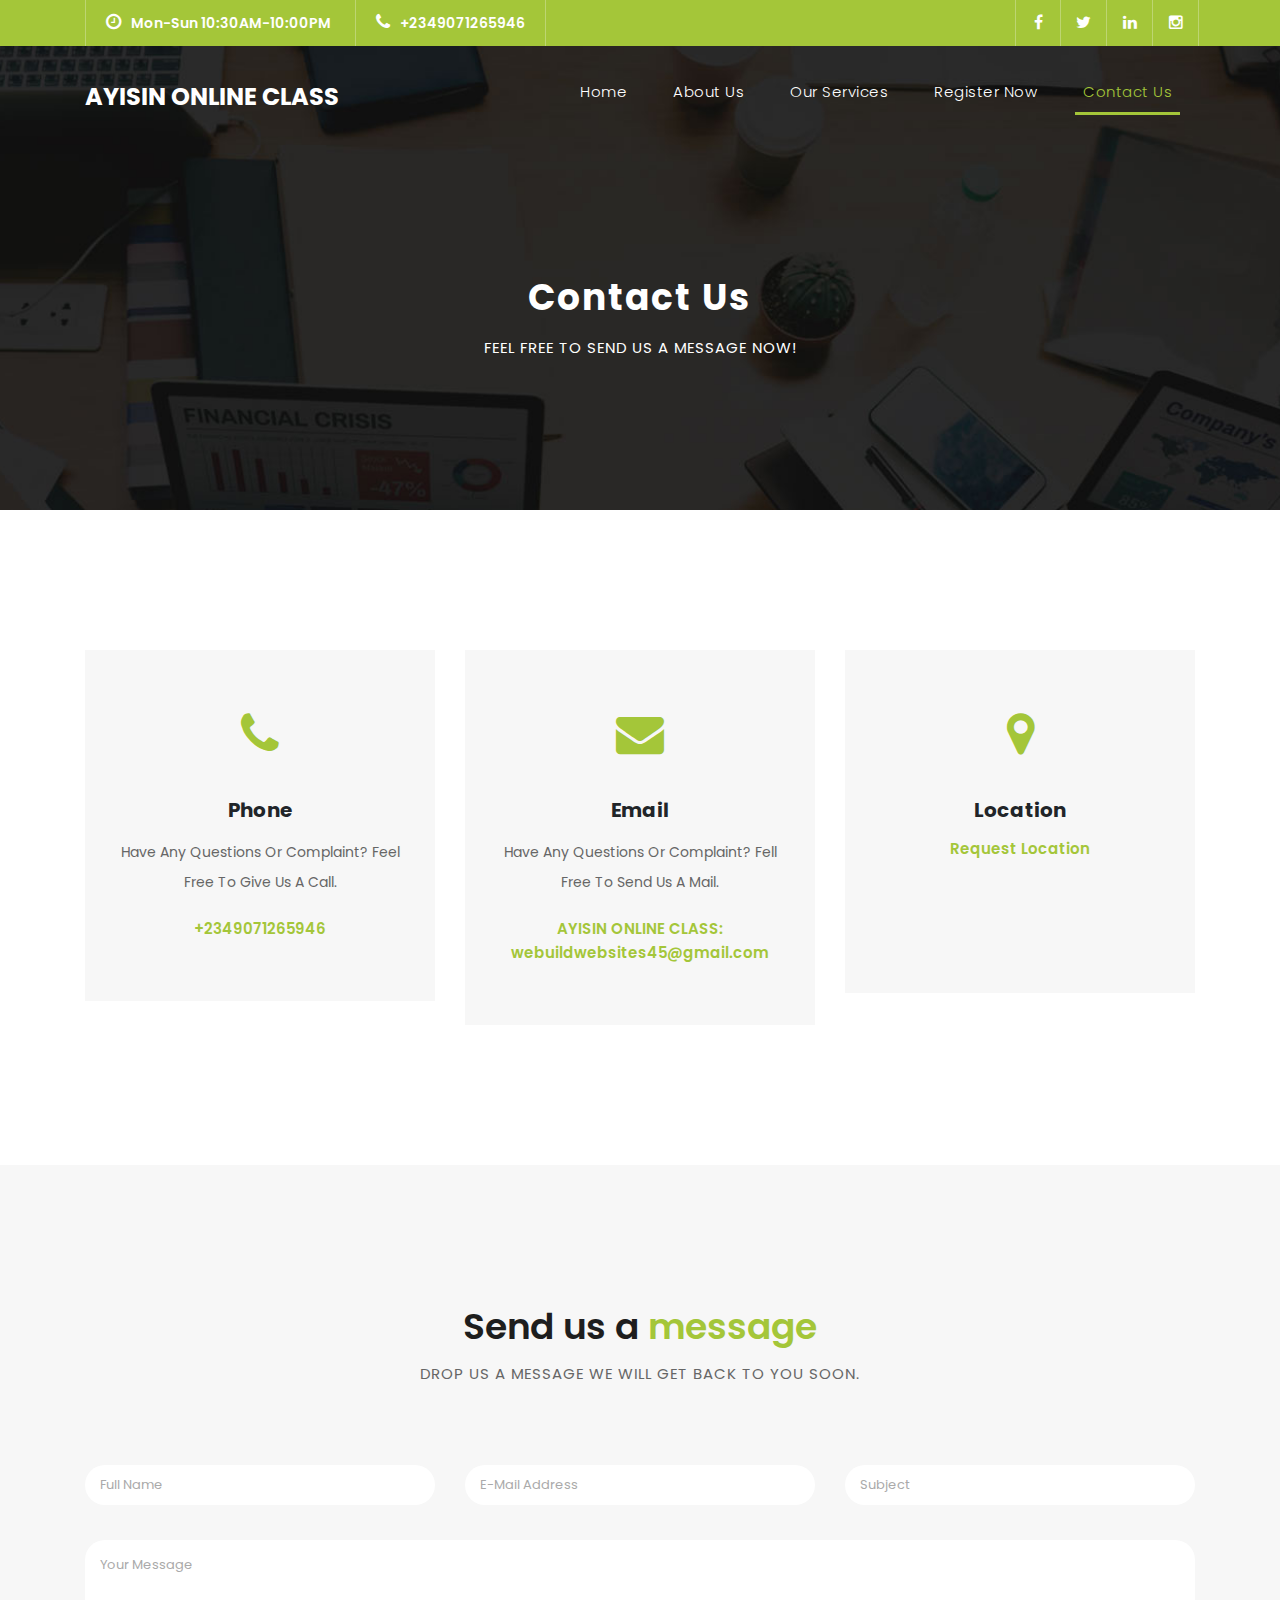
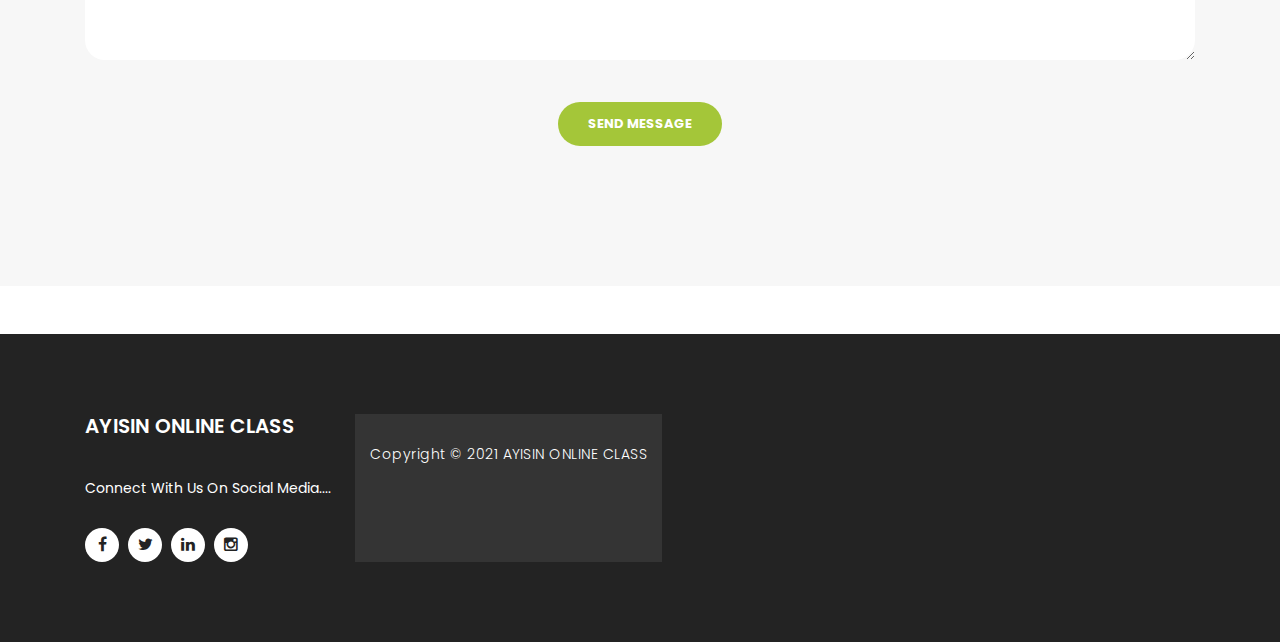
<file: contact.html>
<!DOCTYPE html>
<html lang="en">

  <head>

    <meta charset="utf-8">
    <meta name="viewport" content="width=device-width, initial-scale=1, shrink-to-fit=no">
    <meta name="description" content="">
    <meta name="author" content="TemplateMo">
    <link href="https://fonts.googleapis.com/css?family=Poppins:100,200,300,400,500,600,700,800,900&display=swap" rel="stylesheet">

    <title>AYISIN ONLINE CLASS- Contact Page</title>

    <!-- Bootstrap core CSS -->
    <link href="vendor/bootstrap/css/bootstrap.min.css" rel="stylesheet">

    <!-- Additional CSS Files -->
    <link rel="stylesheet" href="assets/css/fontawesome.css">
    <link rel="stylesheet" href="assets/css/style.css">
    <link rel="stylesheet" href="assets/css/owl.css">

  </head>

  <body>

    <!-- ***** Preloader Start ***** -->
    <div id="preloader">
        <div class="jumper">
            <div></div>
            <div></div>
            <div></div>
        </div>
    </div>  
    <!-- ***** Preloader End ***** -->

    <!-- Header -->
    <div class="sub-header">
      <div class="container">
        <div class="row">
          <div class="col-md-8 col-xs-12">
            <ul class="left-info">
              <li><a href="#"><i class="fa fa-clock-o"></i>Mon-Sun 10:30AM-10:00PM</a></li>
              <li><a href="#"><i class="fa fa-phone"></i>+2349071265946</a></li>
            </ul>
          </div>
          <div class="col-md-4">
            <ul class="right-icons">
              <li><a href="#"><i class="fa fa-facebook"></i></a></li>
              <li><a href="#"><i class="fa fa-twitter"></i></a></li>
              <li><a href="#"><i class="fa fa-linkedin"></i></a></li>
              <li><a href="https://www.instagram.com/webuild__designs/"><i class="fa fab fa-instagram"></i></a></li>
            </ul>
          </div>
        </div>
      </div>
    </div>
    
    <header class="">
      <nav class="navbar navbar-expand-lg">
        <div class="container">
          <a class="navbar-brand" href="index.html"><h2>AYISIN ONLINE CLASS</h2></a>
          <button class="navbar-toggler" type="button" data-toggle="collapse" data-target="#navbarResponsive" aria-controls="navbarResponsive" aria-expanded="false" aria-label="Toggle navigation">
            <span class="navbar-toggler-icon"></span>
          </button>
          <div class="collapse navbar-collapse" id="navbarResponsive">
            <ul class="navbar-nav ml-auto">
              <li class="nav-item">
                <a class="nav-link" href="index.html">Home
                  <span class="sr-only">(current)</span>
                </a>
              </li>
              <li class="nav-item">
                <a class="nav-link" href="about.html">About Us</a>
              </li>
              <li class="nav-item">
                <a class="nav-link" href="services.html">Our Services</a>
              </li>
              <li class="nav-item">
                <a class="nav-link" href="register.html">Register Now</a>
              </li>
              <li class="nav-item active">
                <a class="nav-link" href="contact.html">Contact Us</a>
              </li>
            </ul>
          </div>
        </div>
      </nav>
    </header>

    <!-- Page Content -->
    <div class="page-heading header-text">
      <div class="container">
        <div class="row">
          <div class="col-md-12">
            <h1>Contact Us</h1>
            <span>feel free to send us a message now!</span>
          </div>
        </div>
      </div>
    </div>

    <div class="contact-information">
      <div class="container">
        <div class="row">
          <div class="col-md-4">
            <div class="contact-item">
              <i class="fa fa-phone"></i>
              <h4>Phone</h4>
              <p> Have Any Questions Or Complaint? Feel Free To Give Us A Call.</p>
              <a href="#">+2349071265946</a>
            </div>
          </div>
          <div class="col-md-4">
            <div class="contact-item">
              <i class="fa fa-envelope"></i>
              <h4>Email</h4>
              <p>Have Any Questions Or Complaint? Fell Free To Send Us A Mail.</p>
              <a href="#">AYISIN ONLINE CLASS:</a> <br>
              <a href="#"> webuildwebsites45@gmail.com</a>
            </div>
          </div>
          <div class="col-md-4">
            <div class="contact-item">
              <i class="fa fa-map-marker"></i>
              <h4>Location</h4>
              <a href="#">Request Location</a><br> <br> <br> <br>
              
            </div>
          </div>
        </div>
      </div>
    </div>

    <div class="callback-form contact-us">
      <div class="container">
        <div class="row">
          <div class="col-md-12">
            <div class="section-heading">
              <h2>Send us a <em>message</em></h2>
              <span>Drop Us A Message We Will Get Back To You Soon.</span>
            </div>
          </div>
          <div class="col-md-12">
            <div class="contact-form">
              <form id="contact" method="POST" netlify-honeypot="bot-field" data-netlify="true">
                <div class="row">
                  <div class="col-lg-4 col-md-12 col-sm-12">
                    <fieldset>
                      <input name="name" type="text" class="form-control" id="name" placeholder="Full Name" required="">
                    </fieldset>
                  </div>
                  <div class="col-lg-4 col-md-12 col-sm-12">
                    <fieldset>
                      <input name="email" type="text" class="form-control" id="email" pattern="[^ @]*@[^ @]*" placeholder="E-Mail Address" required="">
                    </fieldset>
                  </div>
                  <div class="col-lg-4 col-md-12 col-sm-12">
                    <fieldset>
                      <input name="subject" type="text" class="form-control" id="subject" placeholder="Subject" required="">
                    </fieldset>
                  </div>
                  <div class="col-lg-12">
                    <fieldset>
                      <textarea name="message" rows="6" class="form-control" id="message" placeholder="Your Message" required=""></textarea>
                    </fieldset>
                  </div>
                  <div class="col-lg-12">
                    <fieldset>
                      <button type="submit" id="form-submit" class="filled-button">Send Message</button>
                    </fieldset>
                  </div>
                </div>
              </form>
            </div>
          </div>
        </div>
      </div>
    </div>
  </body>
    <br>
    <br>
 <!-- Footer Starts Here -->
 <footer>
 <div class="container">
    <div class="row">
      <div class="col-md-3 footer-item">
        <h4>AYISIN ONLINE CLASS</h4>
        <p>Connect With Us On Social Media....</p>
        <ul class="social-icons">
          <li><a rel="#" href="" target="_blank"><i class="fa fa-facebook"></i></a></li>
          <li><a href="#"><i class="fa fa-twitter"></i></a></li>
          <li><a href="#"><i class="fa fa-linkedin"></i></a></li>
          <li><a href="https://www.instagram.com/webuild__designs/"><i class="fa fab fa-instagram"></i></a></li>
        </ul>
      </div>
      <!--
      <div class="col-md-3 footer-item">
       <h4>Useful Links</h4>
        <ul class="menu-list">
          <li><a href="#">Vivamus ut tellus mi</a></li>
          <li><a href="#">Nulla nec cursus elit</a></li>
          <li><a href="#">Vulputate sed nec</a></li>
          <li><a href="#">Cursus augue hasellus</a></li>
          <li><a href="#">Lacinia ac sapien</a></li>
        </ul>
      </div>
    -->
     <!-- <div class="col-md-3 footer-item">
        <h4>Additional Pages</h4>
        <ul class="menu-list">
          <li><a href="about.html">About Us</a></li>
          <li><a href="services.html">Our Services</a></li>
          <li><a href="#">Quick Support</a></li>
          <li><a href="contact.html">Contact Us</a></li>
        </ul>
      </div>
      <div class="col-md-3 footer-item last-item">
        <h4>Contact Us</h4>
        <div class="contact-form">
          <form id="contact footer-contact" action="" method="post">
            <div class="row">
              <div class="col-lg-12 col-md-12 col-sm-12">
                <fieldset>
                  <input name="name" type="text" class="form-control" id="name" placeholder="Full Name" required="">
                </fieldset>
              </div>
              <div class="col-lg-12 col-md-12 col-sm-12">
                <fieldset>
                  <input name="email" type="text" class="form-control" id="email" pattern="[^ @]*@[^ @]*" placeholder="E-Mail Address" required="">
                </fieldset>
              </div>
              <div class="col-lg-12">
                <fieldset>
                  <textarea name="message" rows="6" class="form-control" id="message" placeholder="Your Message" required=""></textarea>
                </fieldset>
              </div>
              <div class="col-lg-12">
                <fieldset>
                  <button type="submit" id="form-submit" class="filled-button">Send Message</button>
                </fieldset>
              </div>
            </div>
          </form>
        </div>
      </div>
    </div>
  </div>
</footer>
-->

<div class="sub-footer">
  <div class="container">
    <div class="row">
      <div class="col-md-12">
        <p>Copyright &copy; 2021 AYISIN ONLINE CLASS</p>
      </div>
    </div>
  </div>
</div>
</div>
</div>
<!-- Bootstrap core JavaScript -->
<script src="vendor/jquery/jquery.min.js"></script>
<script src="vendor/bootstrap/js/bootstrap.bundle.min.js"></script>

<!-- Additional Scripts -->
<script src="assets/js/custom.js"></script>
<script src="assets/js/owl.js"></script>
<script src="assets/js/slick.js"></script>
<script src="assets/js/accordions.js"></script>

<script language = "text/Javascript"> 
  cleared[0] = cleared[1] = cleared[2] = 0; //set a cleared flag for each field
  function clearField(t){                   //declaring the array outside of the
  if(! cleared[t.id]){                      // function makes it static and global
      cleared[t.id] = 1;  // you could use true and false, but that's more typing
      t.value='';         // with more chance of typos
      t.style.color='#fff';
      }
  }
</script>

</body>
</html>
</file>
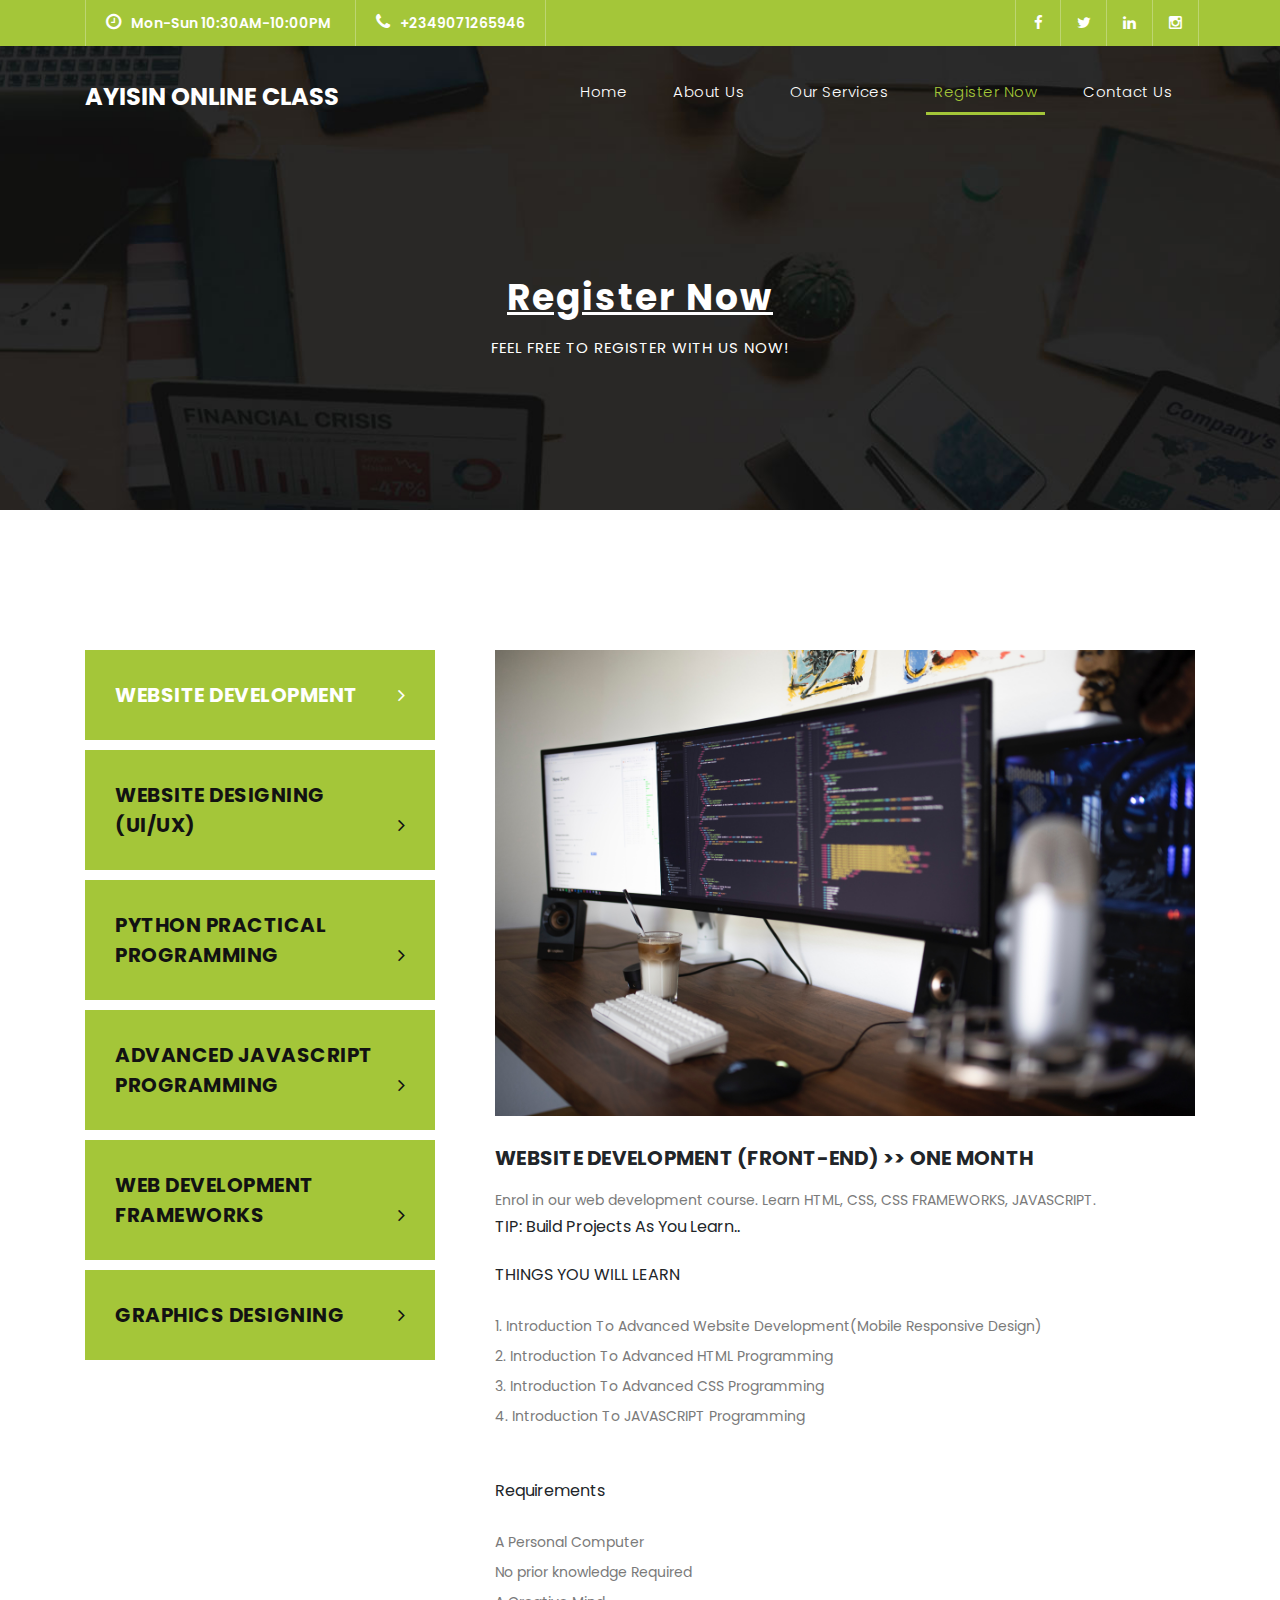
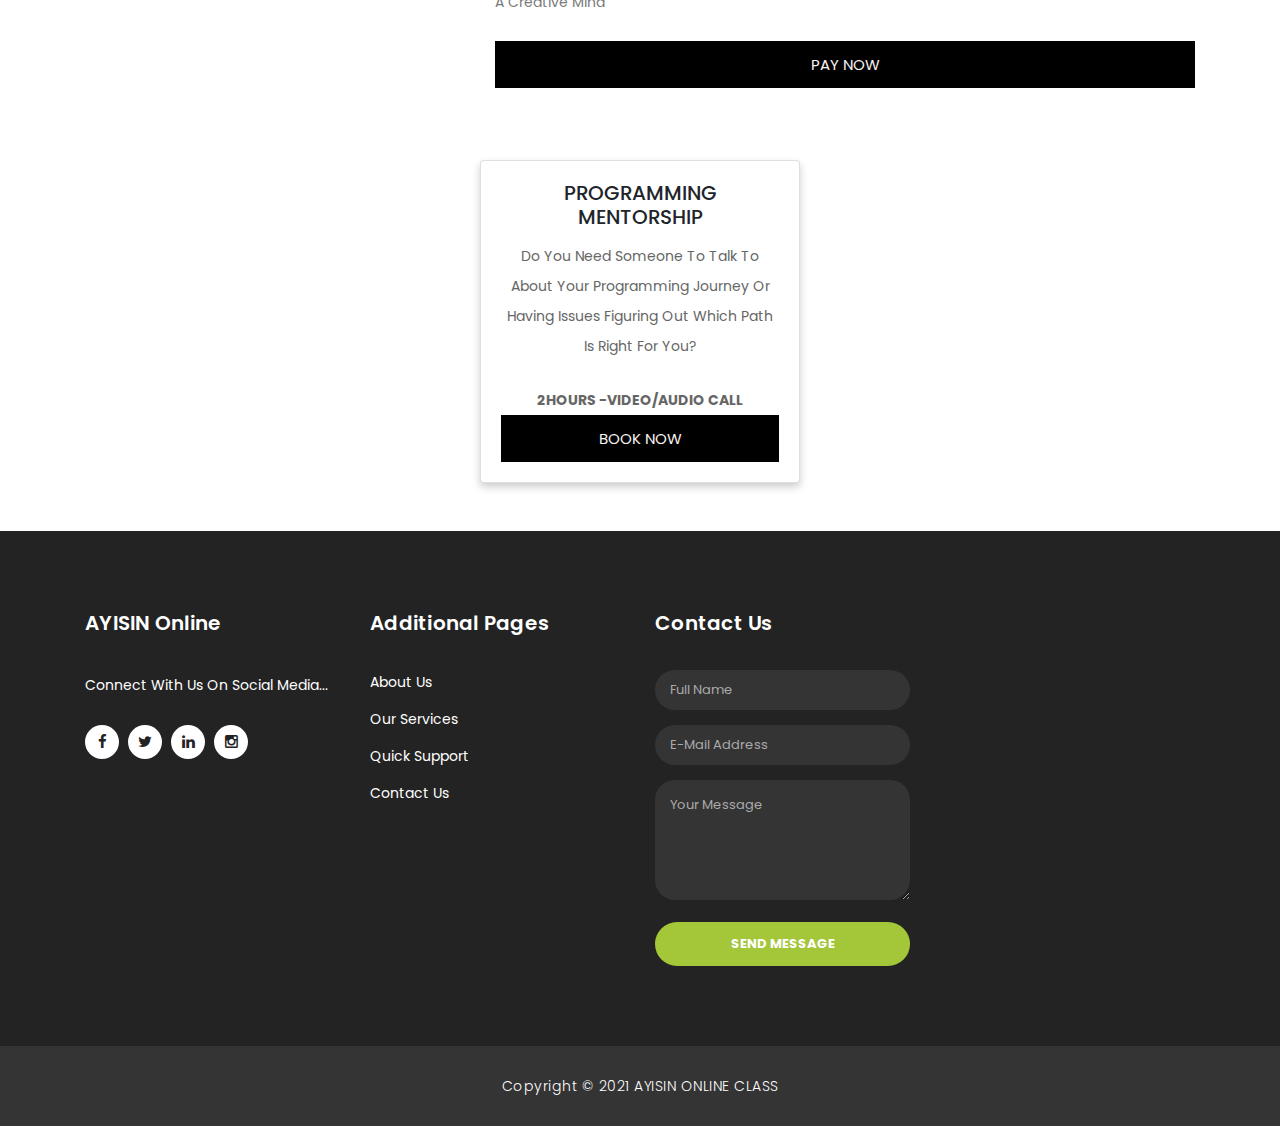
<file: register.html>
<!DOCTYPE html>
<html lang="en">

  <head>

    <meta charset="utf-8">
    <meta name="viewport" content="width=device-width, initial-scale=1, shrink-to-fit=no">
    <meta name="description" content="">
    <meta name="author" content="TemplateMo">
    <link href="https://fonts.googleapis.com/css?family=Poppins:100,200,300,400,500,600,700,800,900&display=swap" rel="stylesheet">

    <title>AYISIN ONLINE CLASS - Register Page</title>

    <!-- Bootstrap core CSS -->
    <link href="vendor/bootstrap/css/bootstrap.min.css" rel="stylesheet">

    <!-- Additional CSS Files -->
    <link rel="stylesheet" href="assets/css/fontawesome.css">
    <link rel="stylesheet" href="assets/css/style.css">
    <link rel="stylesheet" href="assets/css/owl.css">
    <link rel="stylesheet" href="assets/css/register.css">

  </head>

  <body>

    <!-- ***** Preloader Start ***** -->
    <div id="preloader">
        <div class="jumper">
            <div></div>
            <div></div>
            <div></div>
        </div>
    </div>  
    <!-- ***** Preloader End ***** -->

    <!-- Header -->
    <div class="sub-header">
      <div class="container">
        <div class="row">
          <div class="col-md-8 col-xs-12">
            <ul class="left-info">
              <li><a href="#"><i class="fa fa-clock-o"></i>Mon-Sun 10:30AM-10:00PM</a></li>
              <li><a href="#"><i class="fa fa-phone"></i>+2349071265946</a></li>
            </ul>
          </div>
          <div class="col-md-4">
            <ul class="right-icons">
              <li><a href="#"><i class="fa fa-facebook"></i></a></li>
              <li><a href="#"><i class="fa fa-twitter"></i></a></li>
              <li><a href="#"><i class="fa fa-linkedin"></i></a></li>
              <li><a href="https://www.instagram.com/webuild__designs/"><i class="fa fab fa-instagram"></i></a></li>
            </ul>
          </div>
        </div>
      </div>
    </div>
    
    <header class="">
      <nav class="navbar navbar-expand-lg">
        <div class="container">
          <a class="navbar-brand" href="index.html"><h2>AYISIN ONLINE CLASS</h2></a>
          <button class="navbar-toggler" type="button" data-toggle="collapse" data-target="#navbarResponsive" aria-controls="navbarResponsive" aria-expanded="false" aria-label="Toggle navigation">
            <span class="navbar-toggler-icon"></span>
          </button>
          <div class="collapse navbar-collapse" id="navbarResponsive">
            <ul class="navbar-nav ml-auto">
              <li class="nav-item">
                <a class="nav-link" href="index.html">Home
                  <span class="sr-only">(current)</span>
                </a>
              </li>
              <li class="nav-item">
                <a class="nav-link" href="about.html">About Us</a>
              </li>
              <li class="nav-item ">
                <a class="nav-link" href="services.html">Our Services</a>
              </li>
              <li class="nav-item active">
                <a class="nav-link" href="register.html">Register Now</a>
              </li>
              <li class="nav-item">
                <a class="nav-link" href="contact.html">Contact Us</a>
              </li>
            </ul>
          </div>
        </div>
      </nav>
    </header>


    <!-- Page Content -->
    <div class="page-heading header-text">
      <div class="container">
        <div class="row">
          <div class="col-md-12">
            <h1>Register Now</h1>
            <span>feel free to register with us now!</span>
          </div>
        </div>
      </div>
    </div>
    
      <!-- cards here for registration-->



      <div class="single-services">
        <div class="container">
          <div class="row" id="tabs">
            <div class="col-md-4">
              <ul>
                <li><a href='#tabs-1'>WEBSITE DEVELOPMENT <i class="fa fa-angle-right"></i></a></li>
                <li><a href='#tabs-2'>WEBSITE DESIGNING (UI/UX) <i class="fa fa-angle-right"></i></a></li>
                <li><a href='#tabs-3'> PYTHON PRACTICAL PROGRAMMING <i class="fa fa-angle-right"></i></a></li>
                <li><a href='#tabs-4'> ADVANCED JAVASCRIPT PROGRAMMING <i class="fa fa-angle-right"></i></a></li>
              <!--  <li><a href='#tabs-5'> C PROGRAMMING <i class="fa fa-angle-right"></i></a></li> -->
                <li><a href='#tabs-7'> WEB DEVELOPMENT FRAMEWORKS <i class="fa fa-angle-right"></i></a></li>
                <li><a href='#tabs-6'>GRAPHICS DESIGNING <i class="fa fa-angle-right"></i></a></li>
               
              </ul>
            </div>
            <div class="col-md-8">
              <section class='tabs-content'>
                <article id='tabs-1'>
                  <img src="assets/images/single_register 01.jpg" alt="">
                  <h4>WEBSITE DEVELOPMENT (FRONT-END) >> ONE MONTH</h4>
                  <p>Enrol in our web development course. Learn HTML, CSS, CSS FRAMEWORKS, JAVASCRIPT. </p>
                    <span>TIP: Build Projects As You Learn.. </span>
                  <br><br>THINGS YOU WILL LEARN</p> <br>
                  <p>1. Introduction To Advanced Website Development(Mobile Responsive Design)</p>
                  <p>2. Introduction To Advanced HTML Programming </p>
                  <p>3. Introduction To Advanced CSS Programming</p>
                  <p>4. Introduction To JAVASCRIPT Programming</p>
                  <br><br>Requirements</p> <br>
                  <P>A Personal Computer</P>
                  <p>No prior knowledge Required</p>
                  <p>A Creative Mind</p> <br>
                  <p><button><a href ="https://flutterwave.com/pay/tyrzk1ri5b3e">PAY NOW </a></button></p>
                </article>
  
                <article id='tabs-2'>
                  <img src="assets/images/single_ui 02.jpg" alt="">
                  <h4>WEBSITE DESIGNING (UI/UX)  >> ONE MONTH</h4>
                  <p>Enrolling In Our Website Designing Program, You Will Learn How To Design User Interfaces And User Experience Designs..</p>
                    <span>TIP: Build Projects As You Learn.. </span>
                  <br><br>THINGS YOU WILL LEARN</p> <br>
                  <p>1.  Website Designing (Colors, Fonts, Frames, Etc)</p>
                  <p>2.  Website Designing Tools Eg: Figma And Adobe XD</p> 
                  <p>3.  Designing Concepts</p>
                  <br><br>Requirements</p> <br>
                  <P>A Personal Computer</P>
                  <p>No prior knowledge Required</p>
                  <p>A Creative Mind</p> <br>
                  <p><button><a href ="https://flutterwave.com/pay/6pqu5pvbe8px">PAY NOW </a></button></p>
                </article>

                <article id='tabs-3'>
                  <img src="assets/images/single_python 03.png" alt="">
                  <h4>PYTHON PRACTICAL PROGRAMMING   >> ONE MONTH </h4>
                  <p>Python Is A Multipurpose Programming Language Used For Server Side Development, Data Analysis, Cross Platform App Development, Automation, AI And Machine Learning With A Myriad Of Helpful Libraries To Engage During Development</p>
                  <br><br>THINGS YOU WILL LEARN</p> <br>
                  <p>1. Introduction To Python Programming </p>
                  <p>2. Areas (Fields) In Python Programming</p>
                  <p>3. Introduction To Python Frameworks And Libraries (Numpy, Mathplotlib Etc)</p>
                  <p>4. programming With Python (Django Framework)</p>
                  <p>5. Version Control (GIT AND GITHUB)</p>
                  <br><br>Requirements</p> <br>
                  <P>A Personal Computer</P>
                  <p>No prior knowledge Required</p>
                  <p>A Creative Mind</p> <br>
                  <p><button><a href ="https://flutterwave.com/pay/10jt7dk9xdk1">PAY NOW </a></button></p>
                </article>

                <article id='tabs-4'>
                  <img src="assets/images/single_javascript 00.png" alt="">
                  <h4>ADVANCED JAVASCRIPT PROGRAMMING (NODE.JS AND BACKEND FRAMEWORKS)  >> ONE MONTH</h4>
                  <p> Javascript Has A Lot Of Use On Web Pages, It Brings Web Pages To Life, As It Serves As A Means Of Adding Interactive Features That Make For A Good User Experience And High Performance.</p> 
                  <br><br>THINGS YOU WILL LEARN</p> <br>
                  <p>1. Introduction To Javascript Programming </p>
                  <p>2. Introduction To Node.js and Javascript Backend Frameworks</p>
                  <p>3. Introduction To DOM (Document Object Model)</p>
                  <p>4. Javascript Animations (Three.js, Anime.js, Particles.js ETC)</p>
                  <p>5. BONUS: Version Control (GIT AND GITHUB)</p>
                  <br><br>Requirements</p> <br>
                  <P>A Personal Computer</P>
                  <p>No prior knowledge Required</p>
                  <p> knowledge Of HTML AND CSS would be nice.</p><br>
                  <p><button><a href ="https://flutterwave.com/pay/re7hdedkqhdd">PAY NOW </a></button></p>
                </article>

                <article id='tabs-7'>
                 <img src="assets/images/single_frame 06.jpeg" alt="">
                <h4>WEB DEVELOPMENT FRAMEWORKS   >> ONE MONTH</h4>
                <p>Enrolling In Our Website Development Program Will Give You Everything You Need To Start Building Amazing Websites For Clients And Personal Uses. You Can As Well Get A Job As A Web Developer. </p>
                  <span>TIP: Build Projects As You Learn.. </span>
                <br><br>THINGS YOU WILL LEARN</p> <br>
                <p>1. Introduction To Advanced Website Development(Mobile Responsive Design)</p>
                <p>2. Introduction HTML/CSS Web Frameworks (Bootstrap, Tailwind, Materialize) </p>
                <p>3. Introduction To Advanced CSS Programming (SASS, LESS)</p>
                <p>4. Introduction To Advanced JAVASCRIPT Programming (React.js, Vue.js, Angular.js)</p>
                <br><br>Requirements</p> <br>
                <P>A Personal Computer</P>
                <p>Prior knowledge Of Web Development Required</p>
                <p>A Creative Mind</p> <br>
                <p><button><a href ="https://flutterwave.com/pay/xhwrepb1kevs">PAY NOW </a></button></p>
              </article>
<!--
                <article id='tabs-5'>
                  <img src="assets/images/single_c 05.webp" alt="">
                  <h4> >> ONE MONTH</h4>
                  <p>C Is A Low Level Programming Language Used In Building Native Apps With Extremely High Performance.</p>
                  <br><br>THINGS YOU WILL LEARN</p> <br>
                  <p>1. Introduction To CProgramming </p>
                  <p>2. Areas (Fields) In C Programming</p>
                  <p>3. Introduction C Libraries</p>
                  <p>4. programming With C (Part1 And Part2)</p>
                  <p>5. Version Control (GIT AND GITHUB)</p>
                  <br><br>Requirements</p> <br>
                  <P>A Personal Computer</P>
                  <p>No prior knowledge Required</p>
                  <p> Logical Reasoning</p><br>
                  <p><button><a href ="https://flutterwave.com/pay/ksnbw62i8mtj">PAY NOW </a></button></p>
                </article>
              -->
                <article id='tabs-6'>
                  <img src="assets/images/single_graph 07.jpg" alt="">
                  <h4>GRAPHICS DESIGNING</h4>
                  <p>Learn How To Design Logos, Posters, Fliers ETC. </p>
                  <br><br>WHAT WE DO</p> <br><br>
                  <p>1. BUSINESS POSTERS AND FLIERS</p>
                  <P>2. BUSINESS LOGOS</P>
                  <P>ETC</P><br>
                 
                  <p><button><a href ="https://flutterwave.com/pay/c86e5pjmm9n3">PAY NOW </a></button></p>
                </article>
              </section>
            </div>
          </div>
        </div>
      </div>



   <br> <br> <br>
       <div class="card" style="width: 20rem;">
         <div class="card-body">
           <h5 class="card-title">PROGRAMMING MENTORSHIP</h5>
           <p class="card-text">Do You Need Someone To Talk To About Your Programming Journey Or Having Issues Figuring Out Which Path Is Right For You?</p> <br>

          <b> <p class="card-text">2HOURS -VIDEO/AUDIO CALL </p> </b>
         <!--  <h6 class="card-subtitle mb-2 text-muted"></h6> -->
           <p><button><a href ="https://flutterwave.com/pay/rhfgigq8gee8"> BOOK NOW </a></button></p>
         </div>
       </div>
   </div>
   

     <br>
     <br> 
    <!-- Footer Starts Here -->
    
    <footer>
      <div class="container">
        <div class="row">
          <div class="col-md-3 footer-item">
            <h4>AYISIN Online</h4>
            <p>Connect With Us On Social Media...</p>
            <ul class="social-icons">
              <li><a rel="#" href="" target="_blank"><i class="fa fa-facebook"></i></a></li>
              <li><a href="#"><i class="fa fa-twitter"></i></a></li>
              <li><a href="#"><i class="fa fa-linkedin"></i></a></li>
              <li><a href="https://www.instagram.com/webuild__designs/"><i class="fa fab fa-instagram"></i></a></li>
            </ul>
          </div>
          <div class="col-md-3 footer-item">
            <h4>Additional Pages</h4>
            <ul class="menu-list">
              <li><a href="about.html">About Us</a></li>
              <li><a href="services.html">Our Services</a></li>
              <li><a href="#">Quick Support</a></li>
              <li><a href="contact.html">Contact Us</a></li>
            </ul>
          </div>
          <div class="col-md-3 footer-item last-item">
            <h4>Contact Us</h4>
            <div class="contact-form">
              <form id="contact footer-contact" method="POST" netlify-honeypot="bot-field" data-netlify="true">
                <div class="row">
                  <div class="col-lg-12 col-md-12 col-sm-12">
                    <fieldset>
                      <input name="name" type="text" class="form-control" id="name" placeholder="Full Name" required="">
                    </fieldset>
                  </div>
                  <div class="col-lg-12 col-md-12 col-sm-12">
                    <fieldset>
                      <input name="email" type="text" class="form-control" id="email" pattern="[^ @]*@[^ @]*" placeholder="E-Mail Address" required="">
                    </fieldset>
                  </div>
                  <div class="col-lg-12">
                    <fieldset>
                      <textarea name="message" rows="6" class="form-control" id="message" placeholder="Your Message" required=""></textarea>
                    </fieldset>
                  </div>
                  <div class="col-lg-12">
                    <fieldset>
                      <button type="submit" id="form-submit" class="filled-button">Send Message</button>
                    </fieldset>
                  </div>
                </div>
              </form>
            </div>
          </div>
      
        </div>
      </div>
    </footer>
  
    <div class="sub-footer">
      <div class="container">
        <div class="row">
          <div class="col-md-12">
            <p>Copyright &copy; 2021 AYISIN ONLINE CLASS</p>
          </div>
        </div>
      </div>
    </div>

    <!-- Bootstrap core JavaScript -->
    <script src="vendor/jquery/jquery.min.js"></script>
    <script src="vendor/bootstrap/js/bootstrap.bundle.min.js"></script>

    <!-- Additional Scripts -->
    <script src="assets/js/custom.js"></script>
    <script src="assets/js/owl.js"></script>
    <script src="assets/js/slick.js"></script>
    <script src="assets/js/accordions.js"></script>

    <script language = "text/Javascript"> 
      cleared[0] = cleared[1] = cleared[2] = 0; //set a cleared flag for each field
      function clearField(t){                   //declaring the array outside of the
      if(! cleared[t.id]){                      // function makes it static and global
          cleared[t.id] = 1;  // you could use true and false, but that's more typing
          t.value='';         // with more chance of typos
          t.style.color='#fff';
          }
      }
    </script>

    
    </html>
</file>
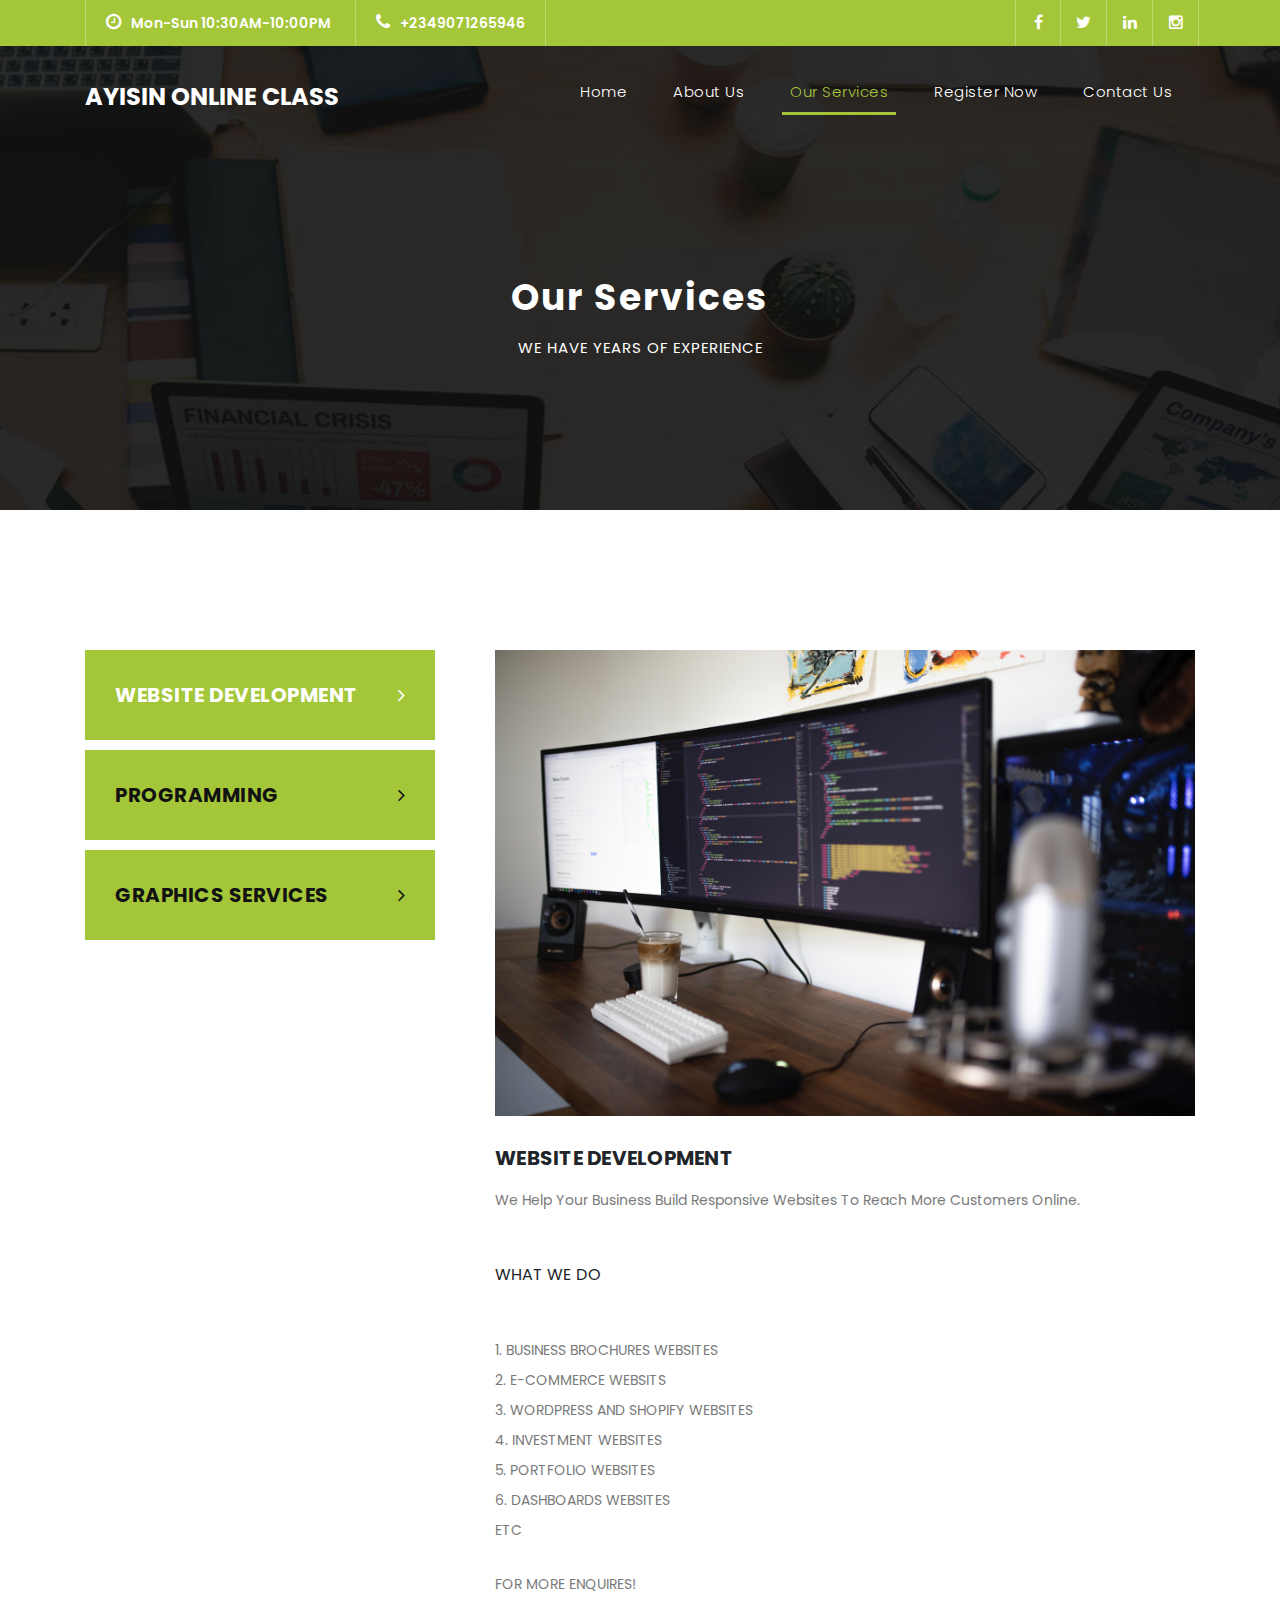
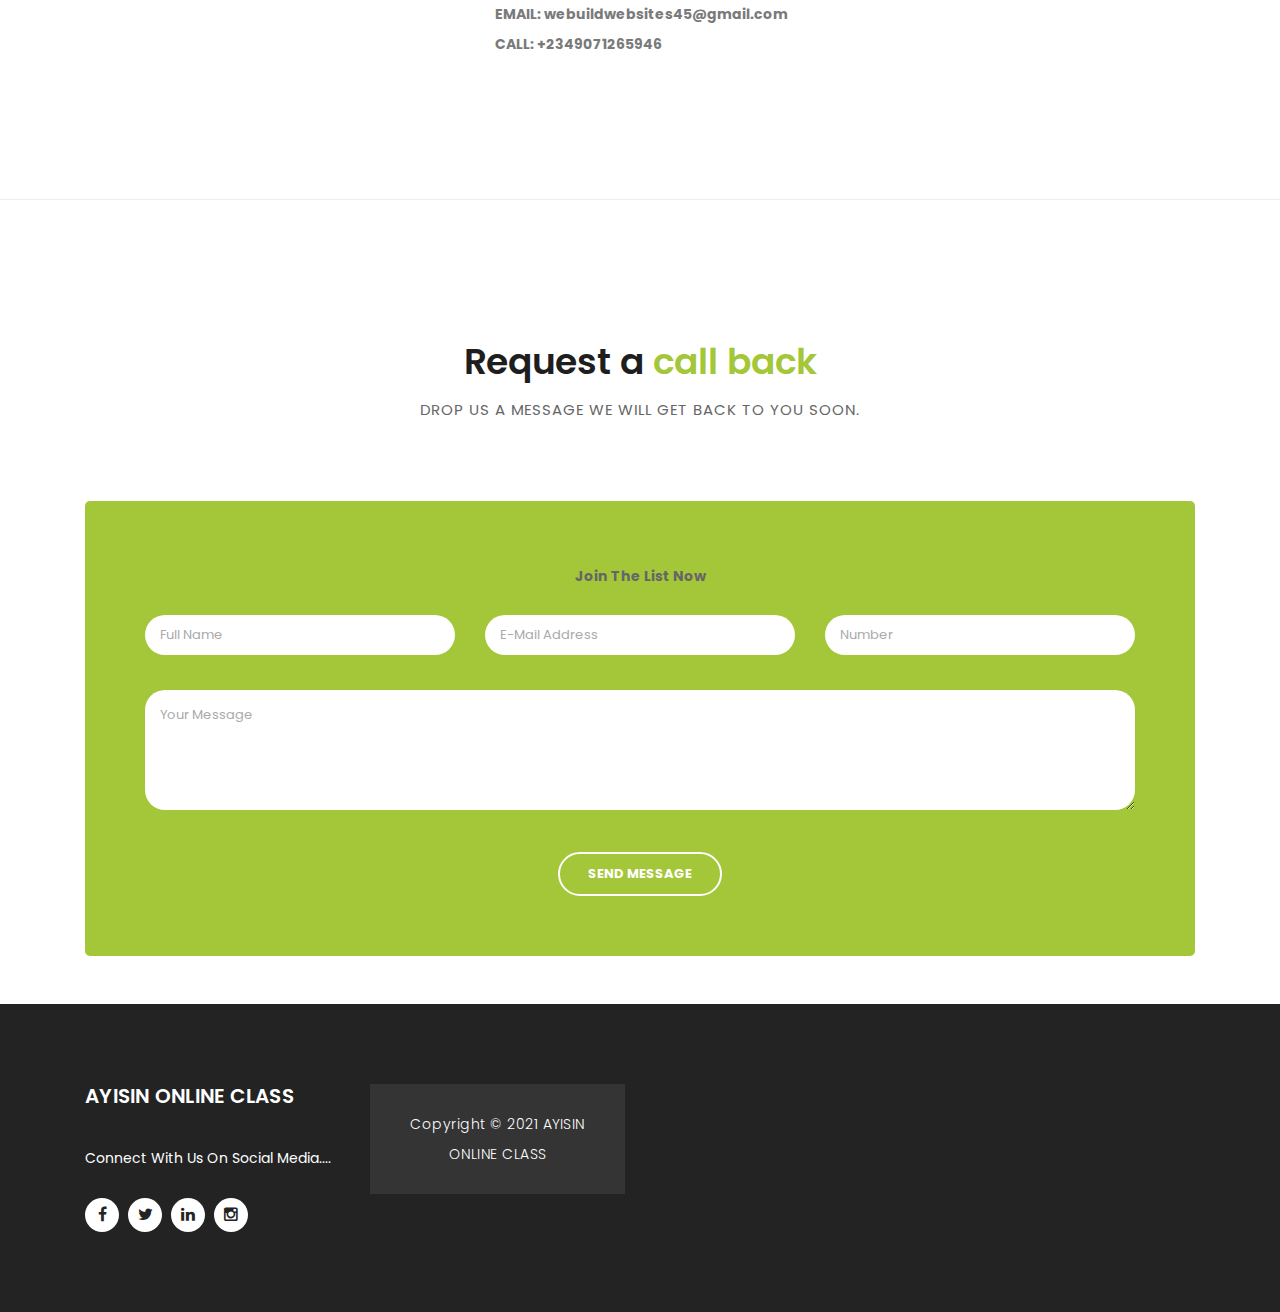
<file: services.html>
<!DOCTYPE html>
<html lang="en">

  <head>

    <meta charset="utf-8">
    <meta name="viewport" content="width=device-width, initial-scale=1, shrink-to-fit=no">
    <meta name="description" content="">
    <meta name="author" content="TemplateMo">
    <link href="https://fonts.googleapis.com/css?family=Poppins:100,200,300,400,500,600,700,800,900&display=swap" rel="stylesheet">

    <title>AYISIN ONLINE CLASS- Services page</title>

    <!-- Bootstrap core CSS -->
    <link href="vendor/bootstrap/css/bootstrap.min.css" rel="stylesheet">

    <!-- Additional CSS Files -->
    <link rel="stylesheet" href="assets/css/fontawesome.css">
    <link rel="stylesheet" href="assets/css/style.css">
    <link rel="stylesheet" href="assets/css/owl.css">

  </head>

  <body>

    <!-- ***** Preloader Start ***** -->
    <div id="preloader">
        <div class="jumper">
            <div></div>
            <div></div>
            <div></div>
        </div>
    </div>  
    <!-- ***** Preloader End ***** -->

    <!-- Header -->
    <div class="sub-header">
      <div class="container">
        <div class="row">
          <div class="col-md-8 col-xs-12">
            <ul class="left-info">
              <li><a href="#"><i class="fa fa-clock-o"></i>Mon-Sun 10:30AM-10:00PM</a></li>
              <li><a href="#"><i class="fa fa-phone"></i>+2349071265946</a></li>
            </ul>
          </div>
          <div class="col-md-4">
            <ul class="right-icons">
              <li><a href="#"><i class="fa fa-facebook"></i></a></li>
              <li><a href="#"><i class="fa fa-twitter"></i></a></li>
              <li><a href="#"><i class="fa fa-linkedin"></i></a></li>
              <li><a href="https://www.instagram.com/webuild__designs/"><i class="fa fab fa-instagram"></i></a></li>
            </ul>
          </div>
        </div>
      </div>
    </div>
    
    <header class="">
      <nav class="navbar navbar-expand-lg">
        <div class="container">
          <a class="navbar-brand" href="index.html"><h2>AYISIN ONLINE CLASS</h2></a>
          <button class="navbar-toggler" type="button" data-toggle="collapse" data-target="#navbarResponsive" aria-controls="navbarResponsive" aria-expanded="false" aria-label="Toggle navigation">
            <span class="navbar-toggler-icon"></span>
          </button>
          <div class="collapse navbar-collapse" id="navbarResponsive">
            <ul class="navbar-nav ml-auto">
              <li class="nav-item">
                <a class="nav-link" href="index.html">Home
                  <span class="sr-only">(current)</span>
                </a>
              </li>
              <li class="nav-item">
                <a class="nav-link" href="about.html">About Us</a>
              </li>
              <li class="nav-item active">
                <a class="nav-link" href="services.html">Our Services</a>
              </li>
              <li class="nav-item">
                <a class="nav-link" href="register.html">Register Now</a>
              </li>
              <li class="nav-item">
                <a class="nav-link" href="contact.html">Contact Us</a>
              </li>
            </ul>
          </div>
        </div>
      </nav>
    </header>

    <!-- Page Content -->
    <div class="page-heading header-text">
      <div class="container">
        <div class="row">
          <div class="col-md-12">
            <h1>Our Services</h1>
            <span>We have years of experience</span>
          </div>
        </div>
      </div>
    </div>

    <div class="single-services">
      <div class="container">
        <div class="row" id="tabs">
          <div class="col-md-4">
            <ul>
              <li><a href='#tabs-1'>WEBSITE DEVELOPMENT <i class="fa fa-angle-right"></i></a></li>
              <li><a href='#tabs-2'>PROGRAMMING <i class="fa fa-angle-right"></i></a></li>
              <li><a href='#tabs-3'>GRAPHICS SERVICES <i class="fa fa-angle-right"></i></a></li>
            </ul>
          </div>
          <div class="col-md-8">
            <section class='tabs-content'>
              <article id='tabs-1'>
                <img src="assets/images/single_register 01.jpg" alt="">
                <h4>WEBSITE DEVELOPMENT</h4>
                <p>We Help Your Business Build Responsive Websites To Reach More Customers Online.</p>
                <br><br>WHAT WE DO</p> <br><br>
                <p>1. BUSINESS BROCHURES WEBSITES</p>
                <P>2. E-COMMERCE WEBSITS</P>
                <P>3. WORDPRESS AND SHOPIFY WEBSITES</P>
                <P>4. INVESTMENT WEBSITES</P>
                <p>5. PORTFOLIO WEBSITES</p>
                <p>6. DASHBOARDS WEBSITES</p>
                <P>ETC</P><br>
                <P>FOR MORE ENQUIRES!</p>
                  <P><b>EMAIL: webuildwebsites45@gmail.com </b></P>  
                  <p><b>CALL: +2349071265946</b></p>  
              </article>

              <article id='tabs-2'>
                <img src="assets/images/single_ui 02.jpg" alt="">
                <h4>PROGRAMMING</h4>
                <p>Taking Our Course Will Equip You With Market Ready Skills To Enable You Land An Entry Level Job In No Time.</p>
                <span>TIP: Build Projects As You Learn.. </span>
              </article>
             
              <article id='tabs-3'>
                <img src="assets/images/single_graph 07.jpg" alt="">
                <h4>AYISIN SERVICES</h4>
                <p>We Also Build POSTERS, FLIERS, LOGOS For Your Business.</p>
                <em>TAKE ADVANTAGE OF NEW TECHNOLOGY!!</em>
                <P>FOR MORE ENQUIRES!</p>
                <P><b>EMAIL: webuildwebsites45@gmail.com </b></P>  
                <p><b>CALL: +2349071265946</b></p>  
              </article>
            </section>
          </div>
        </div>
      </div>
    </div>

    <div class="callback-form callback-services">
      <div class="container">
        <div class="row">
          <div class="col-md-12">
            <div class="section-heading">
              <h2>Request a <em>call back</em></h2>
              <span>Drop Us A Message We Will Get Back To You Soon.</span>
            </div>
          </div>
          <div class="col-md-12">
            <div class="contact-form">
              <form id="contact" method="POST" netlify-honeypot="bot-field" data-netlify="true">
                <p><b>Join The List Now</b></p> <br>
                <div class="row">
                  <div class="col-lg-4 col-md-12 col-sm-12">
                    <fieldset>
                      <input name="name" type="text" class="form-control" id="name" placeholder="Full Name" required="">
                    </fieldset>
                  </div>
                  <div class="col-lg-4 col-md-12 col-sm-12">
                    <fieldset>
                      <input name="email" type="text" class="form-control" id="email" pattern="[^ @]*@[^ @]*" placeholder="E-Mail Address" required="">
                    </fieldset>
                  </div>
                  <div class="col-lg-4 col-md-12 col-sm-12">
                    <fieldset>
                      <input name="subject" type="text" class="form-control" id="subject" placeholder="Number" required="">
                    </fieldset>
                  </div>
                  <div class="col-lg-12">
                    <fieldset>
                      <textarea name="message" rows="6" class="form-control" id="message" placeholder="Your Message" required=""></textarea>
                    </fieldset>
                  </div>
                  <div class="col-lg-12">
                    <fieldset>
                      <button type="submit" id="form-submit" class="border-button">Send Message</button>
                    </fieldset>
                  </div>
                </div>
              </form>
            </div>
          </div>
        </div>
      </div>
    </div>

    <br>
    <br>

    <!-- Footer Starts Here -->
    <footer>
      <div class="container">
        <div class="row">
          <div class="col-md-3 footer-item">
            <h4>AYISIN ONLINE CLASS</h4>
            <p>Connect With Us On Social Media....</p>
            <ul class="social-icons">
              <li><a rel="#" href="" target="_blank"><i class="fa fa-facebook"></i></a></li>
              <li><a href="#"><i class="fa fa-twitter"></i></a></li>
              <li><a href="#"><i class="fa fa-linkedin"></i></a></li>
              <li><a href="https://www.instagram.com/webuild__designs/"><i class="fa fab fa-instagram"></i></a></li>
            </ul>
          </div>
          <div class="col-md-3 footer-item">
          <!--  <h4>Useful Links</h4>
            <ul class="menu-list">
              <li><a href="#">Vivamus ut tellus mi</a></li>
              <li><a href="#">Nulla nec cursus elit</a></li>
              <li><a href="#">Vulputate sed nec</a></li>
              <li><a href="#">Cursus augue hasellus</a></li>
              <li><a href="#">Lacinia ac sapien</a></li>
            </ul>
          </div>
        -->
        <!--
          <div class="col-md-3 footer-item">
            <h4>Additional Pages</h4>
            <ul class="menu-list">
              <li><a href="about.html">About Us</a></li>
              <li><a href="services.html">Our Services</a></li>
              <li><a href="#">Quick Support</a></li>
              <li><a href="contact.html">Contact Us</a></li>
            </ul>
          </div>
          <div class="col-md-3 footer-item last-item">
            <h4>Contact Us</h4>
            <div class="contact-form">
              <form id="contact footer-contact" action="ttps://formsubmit.co/aghasilihilary@gmail.com" method="post">
                <div class="row">
                  <div class="col-lg-12 col-md-12 col-sm-12">
                    <fieldset>
                      <input name="name" type="text" class="form-control" id="name" placeholder="Full Name" required="">
                    </fieldset>
                  </div>
                  <div class="col-lg-12 col-md-12 col-sm-12">
                    <fieldset>
                      <input name="email" type="text" class="form-control" id="email" pattern="[^ @]*@[^ @]*" placeholder="E-Mail Address" required="">
                    </fieldset>
                  </div>
                  <div class="col-lg-12">
                    <fieldset>
                      <textarea name="message" rows="6" class="form-control" id="message" placeholder="Your Message" required=""></textarea>
                    </fieldset>
                  </div>
                  <div class="col-lg-12">
                    <fieldset>
                      <button type="submit" id="form-submit" class="filled-button">Send Message</button>
                    </fieldset>
                  </div>
                </div>
              </form>
            </div>
          </div>
        </div>
      </div>
    </footer>
  -->
    <div class="sub-footer">
      <div class="container">
        <div class="row">
          <div class="col-md-12">
            <p>Copyright &copy; 2021 AYISIN ONLINE CLASS</p>
          </div>
        </div>
      </div>
    </div>

    <!-- Bootstrap core JavaScript -->
    <script src="vendor/jquery/jquery.min.js"></script>
    <script src="vendor/bootstrap/js/bootstrap.bundle.min.js"></script>

    <!-- Additional Scripts -->
    <script src="assets/js/custom.js"></script>
    <script src="assets/js/owl.js"></script>
    <script src="assets/js/slick.js"></script>
    <script src="assets/js/accordions.js"></script>

    <script language = "text/Javascript"> 
      cleared[0] = cleared[1] = cleared[2] = 0; //set a cleared flag for each field
      function clearField(t){                   //declaring the array outside of the
      if(! cleared[t.id]){                      // function makes it static and global
          cleared[t.id] = 1;  // you could use true and false, but that's more typing
          t.value='';         // with more chance of typos
          t.style.color='#fff';
          }
      }
    </script>

  </body>
</html>
</file>
<file: assets/css/style.css>
/* 
*/

body {
    font-family: 'Poppins', sans-serif;
    overflow-x: hidden;
    text-rendering: optimizeLegibility;
    -webkit-font-smoothing: antialiased;
    -moz-osx-font-smoothing: grayscale;
  }
  p {
      margin-bottom: 0px;
      font-size: 14px;
      color: #666666;
      line-height: 30px;
  }
  a {
      text-decoration: none!important;
  }
  ul {
      padding: 0;
      margin: 0;
      list-style: none;
  }
  
  h1,h2,h3,h4,h5,h6 {
      margin: 0px;
  }
  
  a.filled-button {
      background-color: #a4c639;
      color: #fff;
      font-size: 13px;
      text-transform: uppercase;
      font-weight: 700;
      padding: 12px 30px;
      border-radius: 30px;
      display: inline-block;
      transition: all 0.3s;
  }
  
  a.filled-button:hover {
      background-color: #fff;
      color: #a4c639;
  }
  
  a.border-button {
      background-color: transparent;
      color: #fff;
      border: 2px solid #fff;
      font-size: 13px;
      text-transform: uppercase;
      font-weight: 700;
      padding: 10px 28px;
      border-radius: 30px;
      display: inline-block;
      transition: all 0.3s;
  }
  
  a.border-button:hover {
      background-color: #fff;
      color: #a4c639;
  }
  
  .section-heading {
      text-align: center;
      margin-bottom: 80px;
  }
  
  .section-heading h2 {
      font-size: 36px;
      font-weight: 600;
      color: #1e1e1e;
  }
  
  .section-heading em {
      font-style: normal;
      color: #a4c639;
  }
  
  .section-heading span {
      display: block;
      margin-top: 15px;
      text-transform: uppercase;
      font-size: 15px;
      color: #666;
      letter-spacing: 1px;
  }
  
  #preloader {
    overflow: hidden;
    background: #a4c639;
    left: 0;
    right: 0;
    top: 0;
    bottom: 0;
    position: fixed;
    z-index: 9999999;
    color: #fff;
  }
  
  #preloader .jumper {
    left: 0;
    top: 0;
    right: 0;
    bottom: 0;
    display: block;
    position: absolute;
    margin: auto;
    width: 50px;
    height: 50px;
  }
  
  #preloader .jumper > div {
    background-color: #fff;
    width: 10px;
    height: 10px;
    border-radius: 100%;
    -webkit-animation-fill-mode: both;
    animation-fill-mode: both;
    position: absolute;
    opacity: 0;
    width: 50px;
    height: 50px;
    -webkit-animation: jumper 1s 0s linear infinite;
    animation: jumper 1s 0s linear infinite;
  }
  
  #preloader .jumper > div:nth-child(2) {
    -webkit-animation-delay: 0.33333s;
    animation-delay: 0.33333s;
  }
  
  #preloader .jumper > div:nth-child(3) {
    -webkit-animation-delay: 0.66666s;
    animation-delay: 0.66666s;
  }
  
  @-webkit-keyframes jumper {
    0% {
      opacity: 0;
      -webkit-transform: scale(0);
      transform: scale(0);
    }
    5% {
      opacity: 1;
    }
    100% {
      -webkit-transform: scale(1);
      transform: scale(1);
      opacity: 0;
    }
  }
  
  @keyframes jumper {
    0% {
      opacity: 0;
      -webkit-transform: scale(0);
      transform: scale(0);
    }
    5% {
      opacity: 1;
    }
    100% {
      opacity: 0;
    }
  }
  
  /* Sub Header Style */
  
  .sub-header {
      background-color: #a4c639;
      height: 46px;
      line-height: 46px;
  }
  
  .sub-header ul li {
      display: inline-block;
  }
  
  .sub-header ul.left-info li {
      border-left: 1px solid rgba(250,250,250,0.3);
      padding: 0px 20px;
  }
  
  .sub-header ul.left-info li:last-child {
      border-right: 1px solid rgba(250,250,250,0.3);
  }
  
  .sub-header ul.left-info li i {
      margin-right: 10px;
      font-size: 18px;
  }
  
  .sub-header ul.left-info li a {
      color: #fff;
      font-size: 14px;
      font-weight: 600;
  }
  
  .sub-header ul.right-icons {
      float: right;
  }
  
  .sub-header ul.right-icons li {
      margin-right: -4px;
      width: 46px;
      display: inline-block;
      text-align: center;
      border-right: 1px solid rgba(250,250,250,0.3);
  }
  
  .sub-header ul.right-icons li:first-child {
      border-left: 1px solid rgba(250,250,250,0.3);
  }
  
  .sub-header ul.right-icons li a {
      color: #fff;
      transition: all 0.3s;
  }
  
  .sub-header ul.right-icons li a:hover {
      opacity: 0.75;
  }
  
  
  
  /* Header Style */
  header {
      position: absolute;
      z-index: 99999;
      width: 100%;
      background-color: transparent!important;
      height: 80px;
      -webkit-transition: all 0.3s ease-in-out 0s;
      -moz-transition: all 0.3s ease-in-out 0s;
      -o-transition: all 0.3s ease-in-out 0s;
      transition: all 0.3s ease-in-out 0s;
  }
  header .navbar {
      padding: 20px 0px;
  }
  .background-header .navbar {
      padding: 10px 0px;
  }
  .background-header {
      top: 0;
      position: fixed;
      background-color: #fff!important;
      box-shadow: 0px 1px 10px rgba(0,0,0,0.1);
  }
  .background-header .navbar-brand h2 {
      color: #a4c639!important;
  }
  .background-header .navbar-nav a.nav-link {
      color: #1e1e1e!important;
  }
  .background-header .navbar-nav .nav-link:hover,
  .background-header .navbar-nav .active>.nav-link,
  .background-header .navbar-nav .nav-link.active,
  .background-header .navbar-nav .nav-link.show,
  .background-header .navbar-nav .show>.nav-link {
      color: #a4c639!important;
  }
  .navbar .navbar-brand {
      float: 	left;
      margin-top: 12px;
      outline: none;
  }
  .navbar .navbar-brand h2 {
      color: #fff;
      text-transform: uppercase;
      font-size: 24px;
      font-weight: 700;
      -webkit-transition: all .3s ease 0s;
      -moz-transition: all .3s ease 0s;
      -o-transition: all .3s ease 0s;
      transition: all .3s ease 0s;
  }
  .navbar .navbar-brand h2 em {
      font-style: normal;
      font-size: 16px;
  }
  #navbarResponsive {
      z-index: 999;
  }
  .navbar-collapse {
      text-align: center;
  }
  .navbar .navbar-nav .nav-item {
      margin: 0px 15px;
  }
  .navbar .navbar-nav a.nav-link {
      text-transform: capitalize;
      font-size: 15px;
      font-weight: 300;
      letter-spacing: 0.5px;
      color: #fff;
      transition: all 0.5s;
      margin-top: 5px;
  }
  .navbar .navbar-nav .nav-link:hover,
  .navbar .navbar-nav .active>.nav-link,
  .navbar .navbar-nav .nav-link.active,
  .navbar .navbar-nav .nav-link.show,
  .navbar .navbar-nav .show>.nav-link {
      color: #a4c639;
      border-bottom: 3px solid #a4c639;
  }
  .navbar .navbar-toggler-icon {
      background-image: none;
  }
  .navbar .navbar-toggler {
      border-color: #fff;
      background-color: #fff;	
      height: 36px;
      outline: none;
      border-radius: 0px;
      position: absolute;
      right: 30px;
      top: 20px;
  }
  .navbar .navbar-toggler-icon:after {
      content: '\f0c9';
      color: #a4c639;
      font-size: 18px;
      line-height: 26px;
      font-family: 'FontAwesome';
  }
  
  
  
  /* Banner Style */
  
  .img-fill{
    width: 100%;
    display: block;
    overflow: hidden;
    position: relative;
    text-align: center
  }
  
  .img-fill img {
    min-height: 100%;
    min-width: 100%;
    position: relative;
    display: inline-block;
    max-width: none;
  }
  
  *,
  *:before,
  *:after {
    -webkit-box-sizing: border-box;
    box-sizing: border-box;
    -webkit-font-smoothing: antialiased;
    -moz-osx-font-smoothing: grayscale;
  }
  
  .Grid1k {
    padding: 0 15px;
    max-width: 1200px;
    margin: auto;
  }
  
  .blocks-box,
  .slick-slider {
    margin: 0;
    padding: 0!important;
  }
  
  .slick-slide {
    float: left;
    padding: 0;
  }
  
  .Modern-Slider .item .img-fill {
      background-size: cover;
      background-position: center center;
      background-repeat: no-repeat;
      height:95vh;
  }
  
  .Modern-Slider .item-1 .img-fill {
      background-image: url(../images/slide1.0.jpg);
  }
  
  .Modern-Slider .item-2 .img-fill {
      background-image: url(../images/slide2.0.jpg);
  }
  
  .Modern-Slider .item-3 .img-fill {
      background-image: url(../images/slide3.0.jpg);
  }
  
  .Modern-Slider .NextArrow{
    position:absolute;
    top:50%;
    right:30px;
    border:0 none;
    background-color: transparent;
    text-align:center;
    font-size: 36px;
    font-family: 'FontAwesome';
    color:#FFF;
    z-index:5;
    outline: none;
    cursor: pointer;
  }
  
  .Modern-Slider .NextArrow:before{
    content:'\f105';
  }
  
  .Modern-Slider .PrevArrow {
    position:absolute;
    top:50%;
    left:30px;
    border:0 none;
    background-color: transparent;
    text-align:center;
    font-size: 36px;
    font-family: 'FontAwesome';
    color:#FFF;
    z-index:5;
    outline: none;
    cursor: pointer;
  }
  
  .Modern-Slider .PrevArrow:before{
    content:'\f104';
  }
  
  ul.slick-dots {
    display: none!important;
  }
  
  .Modern-Slider .text-content {
      text-align: left;
        width: 75%;
        position: absolute;
        top: 50%;
        left: 50%;
        transform: translate(-50%, -50%);
  }
  
  .Modern-Slider .item h6 {
    margin-bottom: 15px;
    font-size: 22px;
    text-transform: uppercase;
    font-weight: 700;
    letter-spacing: 1px;
    color:#a4c639;
    animation:fadeOutRight 1s both;
  }
  
  .Modern-Slider .item h4 {
    margin-bottom: 30px;
    text-transform: uppercase;
    font-size: 44px;
    font-weight: 700;
    letter-spacing: 2.5px;
    color:#FFF;
    overflow:hidden;
    animation:fadeOutLeft 1s both;
  }
  
  .Modern-Slider .item p {
      max-width: 570px;
      color: #fff;
      font-size: 15px;
      font-weight: 400;
      line-height: 30px;
      margin-bottom: 40px;
  }
  
  .Modern-Slider .item a {
    margin: 0 5px;
  }
  
  .Modern-Slider .item.slick-active h6{
    animation:fadeInDown 1s both 1s;
  }
  
  .Modern-Slider .item.slick-active h4{
    animation:fadeInLeft 1s both 1.5s;
  }
  
  .Modern-Slider .item.slick-active{
    animation:Slick-FastSwipeIn 1s both;
  }
  
  .Modern-Slider .buttons {
    position: relative;
  }
  
  .Modern-Slider {background:#000;}
  
  
  /* ==== Slick Slider Css Ruls === */
  .slick-slider{position:relative;display:block;-webkit-user-select:none;-moz-user-select:none;-ms-user-select:none;user-select:none;-webkit-touch-callout:none;-khtml-user-select:none;-ms-touch-action:pan-y;touch-action:pan-y;-webkit-tap-highlight-color:transparent}
  .slick-list{position:relative;display:block;overflow:hidden;margin:0;padding:0}
  .slick-list:focus{outline:none}.slick-list.dragging{cursor:hand}
  .slick-slider .slick-track,.slick-slider .slick-list{-webkit-transform:translate3d(0,0,0);-ms-transform:translate3d(0,0,0);transform:translate3d(0,0,0)}
  .slick-track{position:relative;top:0;left:0;display:block}
  .slick-track:before,.slick-track:after{display:table;content:''}.slick-track:after{clear:both}
  .slick-loading .slick-track{visibility:hidden}
  .slick-slide{display:none;float:left /* If RTL Make This Right */ ;height:100%;min-height:1px}
  .slick-slide.dragging img{pointer-events:none}
  .slick-initialized .slick-slide{display:block}
  .slick-loading .slick-slide{visibility:hidden}
  .slick-vertical .slick-slide{display:block;height:auto;border:1px solid transparent}
  
  
  
  
  /* Request Form */
  
  .request-form {
      background-color: #a4c639;
      padding: 40px 0px;
      color: #fff;
  }
  
  .request-form h4 {
      font-size: 22px;
      font-weight: 600;
  }
  
  .request-form span {
      font-size: 15px;
      font-weight: 400;
      display: inline-block;
      margin-top: 10px;
  }
  
  .request-form a.border-button {
      margin-top: 12px;
      float: right;
  }
  
  
  
  
  /* Services */
  
  .services {
      margin-top: 140px;
  }
  
  .service-item img {
      width: 100%;
      overflow: hidden;
  }
  
  .service-item .down-content {
      background-color: #f7f7f7;
      padding: 30px;
  }
  
  .service-item .down-content h4 {
      font-size: 20px;
      font-weight: 700;
      letter-spacing: 0.25px;
      margin-bottom: 15px;
  }
  
  .service-item .down-content p {
      margin-bottom: 20px;
  }
  
  
  
  /* Fun Facts */
  
  .fun-facts {
      margin-top: 140px;
      background-image: url(../images/fun-facts-bg.jpg);
      background-position: center center;
      background-repeat: no-repeat;
      background-size: cover;
      background-attachment: fixed;
      padding: 140px 0px;
      color: #fff;
  }
  
  .fun-facts span {
      text-transform: uppercase;
      font-size: 15px;
      color: #fff;
      letter-spacing: 1px;
      margin-bottom: 10px;
      display: block;
  }
  
  .fun-facts h2 {
      font-size: 36px;
      font-weight: 600;
      margin-bottom: 35px;
  }
  
  .fun-facts em {
      font-style: normal;
      color: #a4c639;
  }
  
  .fun-facts p {
      color: #fff;
      margin-bottom: 40px;
  }
  
  .fun-facts .left-content {
      margin-right: 45px;
  }
  
  .count-area-content {
      text-align: center;
      background-color: rgba(250,250,250,0.1);
      padding: 25px 30px 35px 30px;
      margin: 15px 0px;
  }
  
  .count-digit {
      margin: 5px 0px;
      color: #a4c639;
      font-weight: 700;
      font-size: 36px;
  }
  .count-title {
      font-size: 20px;
      font-weight: 600;
      color: #fff;
      letter-spacing: 0.5px;
  }
  
  
  
  /* More Info */
  
  .more-info {
      margin-top: 140px;
  }
  
  .more-info .left-image img {
      width: 100%;
      overflow: hidden;
  }
  
  .more-info .more-info-content {
      background-color: #f7f7f7;
  }
  
  .about-info .more-info-content {
      background-color: transparent;
  }
  
  .about-info .right-content {
      padding: 0px!important;
      margin-right: 30px;
  }
  
  .more-info .right-content {
      padding: 45px 45px 45px 30px;
  }
  
  .more-info .right-content span {
      text-transform: uppercase;
      font-size: 15px;
      color: #666;
      letter-spacing: 1px;
      margin-bottom: 10px;
      display: block;
  }
  
  .more-info .right-content h2 {
      font-size: 36px;
      font-weight: 600;
      margin-bottom: 35px;
  }
  
  .more-info .right-content em {
      font-style: normal;
      color: #a4c639;
  }
  
  .more-info .right-content p {
      margin-bottom: 30px;
  }
  
  
  /* Testimonials Style */
  
  .about-testimonials {
      margin-top: 0px!important;
  }
  
  .testimonials {
      margin-top: 140px;
      background-color: #f7f7f7;
      padding: 140px 0px;
  }
  .testimonial-item .inner-content {
      text-align: center;
      background-color: #fff;	
      padding: 30px;
      border-radius: 5px;
  }
  .testimonial-item p {
      font-size: 14px;
      font-weight: 400;
  }
  .testimonial-item h4 {
      font-size: 19px;
      font-weight: 700;
      color: #1e1e1e;
      letter-spacing: 0.5px;
      margin-bottom: 0px;
  }
  .testimonial-item span {
      display: inline-block;
      margin-top: 8px;
      font-weight: 600;
      font-size: 14px;
      color: #a4c639;
  }
  .testimonial-item img {
      max-width: 60px;
      border-radius: 50%;
      margin: 25px auto 0px auto;
  }
  
  
  
  
  /* Call Back Style */
  
  .callback-services {
      border-top: 1px solid #eee;
      padding-top: 140px;
  }
  
  .contact-us {
      background-color: #f7f7f7;
      padding: 140px 0px;
  }
  
  .contact-us .contact-form {
      background-color: transparent!important;
      padding: 0!important;
  }
  
  .callback-form {
      margin-top: 140px;
  }
  
  .callback-form .contact-form {
      background-color: #a4c639;
      padding: 60px;
      border-radius: 5px;
      text-align: center;
  }
  
  .callback-form .contact-form input {
      border-radius: 20px;
      height: 40px;
      line-height: 40px;
      display: inline-block;
      padding: 0px 15px;
      color: #6a6a6a;
      font-size: 13px;
      text-transform: none;
      box-shadow: none;
      border: none;
      margin-bottom: 35px;
  }
  
  .callback-form .contact-form input:focus {
      outline: none;
      box-shadow: none;
      border: none;
  }
  
  .callback-form .contact-form textarea {
      border-radius: 20px;
      height: 120px;
      max-height: 200px;
      min-height: 120px;
      display: inline-block;
      padding: 15px;
      color: #6a6a6a;
      font-size: 13px;
      text-transform: none;
      box-shadow: none;
      border: none;
      margin-bottom: 35px;
  }
  
  .callback-form .contact-form textarea:focus {
      outline: none;
      box-shadow: none;
      border: none;
  }
  
  .callback-form .contact-form ::-webkit-input-placeholder { /* Edge */
    color: #aaa;
  }
  .callback-form .contact-form :-ms-input-placeholder { /* Internet Explorer 10-11 */
    color: #aaa;
  }
  .callback-form .contact-form ::placeholder {
    color: #aaa;
  }
  
  .callback-form .contact-form button.border-button {
      background-color: transparent;
      color: #fff;
      border: 2px solid #fff;
      font-size: 13px;
      text-transform: uppercase;
      font-weight: 700;
      padding: 10px 28px;
      border-radius: 30px;
      display: inline-block;
      transition: all 0.3s;
      outline: none;
      box-shadow: none;
      text-shadow: none;
      cursor: pointer;
  }
  
  .callback-form .contact-form button.border-button:hover {
      background-color: #fff;
      color: #a4c639;
  }
  
  .contact-us .contact-form button.filled-button {
      background-color: #a4c639;
      color: #fff;
      border: none;
      font-size: 13px;
      text-transform: uppercase;
      font-weight: 700;
      padding: 12px 30px;
      border-radius: 30px;
      display: inline-block;
      transition: all 0.3s;
      outline: none;
      box-shadow: none;
      text-shadow: none;
      cursor: pointer;
  }
  
  .contact-us .contact-form button.filled-button:hover {
      background-color: #fff;
      color: #a4c639;
  }
  
  
  
  /* Partners Style */
  
  .contact-partners {
      margin-top: -8px!important;
  }
  
  .partners {
      margin-top: 140px;
      background-color: #f7f7f7;
      padding: 60px 0px;
  }
  
  .partners .owl-item {
      text-align: center;
      cursor: pointer;
  }
  
  .partners .partner-item img {
      max-width: 156px;
      margin: auto;
  }
  
  
  
  /* Footer Style */
  
  footer {
      background-color: #232323;
      padding: 80px 0px;
      color: #fff;
  }
  
  footer h4 {
      color: #fff;
      font-size: 20px;
      font-weight: 600;
      letter-spacing: 0.25px;
      margin-bottom: 35px;
  }
  footer p {
      color: #fff;
  }
  
  footer ul.social-icons {
      margin-top: 25px;
  }
  
  footer ul.social-icons li {
      display: inline-block;
      margin-right: 5px;
  }
  
  footer ul.social-icons li:last-child {
      margin-right: 0px;
  }
  
  footer ul.social-icons li a {
      width: 34px;
      height: 34px;
      display: inline-block;
      line-height: 34px;
      text-align: center;
      background-color: #fff;
      color: #232323;
      border-radius: 50%;
      transition: all 0.3s;
  }
  
  footer ul.social-icons li a:hover {
      background-color: #a4c639;
  }
  
  footer ul.menu-list li {
      margin-bottom: 13px;
  }
  
  footer ul.menu-list li:last-child {
      margin-bottom: 0px;
  }
  
  footer ul.menu-list li a {
      font-size: 14px;
      color: #fff;
      transition: all 0.3s;
  }
  
  footer ul.menu-list li a:hover {
      color: #a4c639;
  }
  
  footer .contact-form input {
      border-radius: 20px;
      height: 40px;
      line-height: 40px;
      display: inline-block;
      padding: 0px 15px;
      color: #aaa!important;
      background-color: #343434;
      font-size: 13px;
      text-transform: none;
      box-shadow: none;
      border: none;
      margin-bottom: 15px;
  }
  
  footer .contact-form input:focus {
      outline: none;
      box-shadow: none;
      border: none;
      background-color: #343434;
  }
  
  footer .contact-form textarea {
      border-radius: 20px;
      height: 120px;
      max-height: 200px;
      min-height: 120px;
      display: inline-block;
      padding: 15px;
      color: #aaa!important;
      background-color: #343434;
      font-size: 13px;
      text-transform: none;
      box-shadow: none;
      border: none;
      margin-bottom: 15px;
  }
  
  footer .contact-form textarea:focus {
      outline: none;
      box-shadow: none;
      border: none;
      background-color: #343434;
  }
  
  footer .contact-form ::-webkit-input-placeholder { /* Edge */
    color: #aaa;
  }
  footer .contact-form :-ms-input-placeholder { /* Internet Explorer 10-11 */
    color: #aaa;
  }
  footer .contact-form ::placeholder {
    color: #aaa;
  }
  
  footer .contact-form button.filled-button {
      background-color: transparent;
      color: #fff;
      background-color: #a4c639;
      border: none;
      font-size: 13px;
      text-transform: uppercase;
      font-weight: 700;
      padding: 12px 30px;
      border-radius: 30px;
      display: inline-block;
      transition: all 0.3s;
      outline: none;
      box-shadow: none;
      text-shadow: none;
      cursor: pointer;
  }
  
  footer .contact-form button.filled-button:hover {
      background-color: #fff;
      color: #a4c639;
  }
  
  
  
  /* Sub-footer Style */
  
  .sub-footer {
      background-color: #343434;
      text-align: center;
      padding: 25px 0px;
  }
  
  .sub-footer p {
      color: #fff;
      font-weight: 300;
      letter-spacing: 0.5px;
  }
  
  .sub-footer a {
      color: #fff;
  }
  
  
  .page-heading {
      text-align: center;
      background-image: url(../images/page-heading-bg.jpg);
      background-position: center center;
      background-repeat: no-repeat;
      background-size: cover;
      padding: 230px 0px 150px 0px;
      color: #fff;
  }
  
  .page-heading h1 {
      text-transform: capitalize;
      font-size: 36px;
      font-weight: 700;
      letter-spacing: 2px;
      margin-bottom: 18px;
  }
  
  .page-heading span {
      font-size: 15px;
      text-transform: uppercase;
      letter-spacing: 1px;
      color: #fff;
      display: block;
  }
  
  
  /* team */
  
  .team {
      background-color: #f7f7f7;
      margin-top: 140px;
      margin-bottom: -140px;
      padding: 120px 0px;
  }
  
  .team-item img {
      width: 100%;
      overflow: hidden;
  }
  
  .team-item .down-content {
      background-color: #fff;
      padding: 30px;
  }
  
  .team-item .down-content h4 {
      font-size: 20px;
      font-weight: 700;
      letter-spacing: 0.25px;
      margin-bottom: 10px;
  }
  
  .team-item .down-content span {
      color: #a4c639;
      font-weight: 600;
      font-size: 14px;
      display: block;
      margin-bottom: 15px;
  }
  
  .team-item .down-content p {
      margin-bottom: 20px;
  }
  
  
  /* Single Service */
  
  .single-services {
      margin-top: 140px;
  }
  
  #tabs ul {
    margin: 0;
    padding: 0;
  }
  #tabs ul li {
    margin-bottom: 10px;
    display: inline-block;
    width: 100%;
  }
  #tabs ul li:last-child {
    margin-bottom: 0px;
  }
  #tabs ul li a {
      text-transform: capitalize;
      width: 100%;
      padding: 30px 30px;
      display: inline-block;
      background-color: #a4c639;
        font-size: 20px;
        color: #121212;
        letter-spacing: 0.5px;
        font-weight: 700;
        transition: all 0.3s;
  }
  #tabs ul li a i {
      float: right;
      margin-top: 5px;
  }
  #tabs ul .ui-tabs-active span {
    background: #faf5b2;
    border: #faf5b2;
    line-height: 90px;
    border-bottom: none;
  }
  #tabs ul .ui-tabs-active a {
    color: #fff;
  }
  #tabs ul .ui-tabs-active span {
    color: #1e1e1e;
  }
  .tabs-content {
      margin-left: 30px;
    text-align: left;
    display: inline-block;
    transition: all 0.3s;
  }
  .tabs-content img {
      max-width: 100%;
      overflow: hidden;
  }
  .tabs-content h4 {
      font-size: 20px;
      font-weight: 700;
      letter-spacing: 0.25px;
      margin-bottom: 15px;
      margin-top: 30px;
  }
  .tabs-content p {
    font-size: 14px;
    color: #7a7a7a;
    margin-bottom: 0px;
  }
  
  
  
  /* Contact Information */
  
  .contact-information {
      margin-top: 140px;
  }
  
  .contact-information .contact-item {
      padding: 60px 30px;
      background-color: #f7f7f7;
      text-align: center;
  }
  
  .contact-information .contact-item i {
      color: #a4c639;
      font-size: 48px;
      margin-bottom: 40px;
  }
  
  .contact-information .contact-item h4 {
      font-size: 20px;
      font-weight: 700;
      letter-spacing: 0.25px;
      margin-bottom: 15px;
  }
  
  .contact-information .contact-item p {
      margin-bottom: 20px;
  }
  
  .contact-information .contact-item a {
      font-weight: 600;
      color: #a4c639;
      font-size: 15px;
  }
  
  
  
  
  /* Responsive Style */
  @media (max-width: 768px) {
      .sub-header {
          display: none;
      }
      .Modern-Slider .item h6 {
        margin-bottom: 15px;
        font-size: 18px;
      }
      .Modern-Slider .item h4 {
        margin-bottom: 25px;
        font-size: 28px;
        line-height: 36px;
        letter-spacing: 1px;
      }
      .Modern-Slider .item p {
          max-width: 570px;
          line-height: 25px;
          margin-bottom: 30px;
      }
      .Modern-Slider .NextArrow{
        right:5px;
      }
      .Modern-Slider .PrevArrow {
        left:5px;
      }
      .request-form {
          text-align: center;
      }
      .request-form a.border-button {
          float: none;
          margin-top: 30px;
      }
      .services .service-item {
          margin-bottom: 30px;
      }
      .fun-facts .left-content {
          margin-right: 0px;
          margin-bottom: 30px;
      }
      .more-info .right-content  {
          padding: 30px;
      }
      footer {
          padding: 80px 0px 20px 0px;
      }
      footer .footer-item {
          border-bottom: 1px solid #343434;
          margin-bottom: 30px;
          padding-bottom: 30px;
      }
      footer .last-item {
          border-bottom: none;
      }
      .about-info .right-content {
          margin-right: 0px;
          margin-bottom: 30px;
      }
      .team .team-item {
          margin-bottom: 30px;
      }
      .tabs-content {
          margin-left: 0px;
          margin-top: 30px;
      }
      .contact-item {
          margin-bottom: 30px;
      }
  }
  
  @media (max-width: 992px) {
      .navbar .navbar-brand {
          position: absolute;
          left: 30px;
          top: 10px;
      }
      .navbar .navbar-brand {
          width: auto;
      }
      .navbar:after {
          display: none;
      }
      #navbarResponsive {
          z-index: 99999;
          position: absolute;
          top: 80px;
          left: 0;
          width: 100%;
          text-align: center;
          background-color: #fff;
          box-shadow: 0px 10px 10px rgba(0,0,0,0.1);
      }
      .navbar .navbar-nav .nav-item {
          border-bottom: 1px solid #eee;
      }
      .navbar .navbar-nav .nav-item:last-child {
          border-bottom: none;
      }
      .navbar .navbar-nav a.nav-link {
          padding: 15px 0px;
          color: #1e1e1e!important;
      }
      .navbar .navbar-nav .nav-link:hover,
      .navbar .navbar-nav .active>.nav-link,
      .navbar .navbar-nav .nav-link.active,
      .navbar .navbar-nav .nav-link.show,
      .navbar .navbar-nav .show>.nav-link {
          color: #a4c639!important;
          border-bottom: none!important;
      }
  }
</file>
<file: assets/css/register.css>
.card {
    box-shadow: 0 4px 8px 0 rgba(0, 0, 0, 0.2);
    max-width: 490px;
    margin: auto;
    text-align: center;
    justify-content: center;
  }

  .card-card{
    text-align: center;
    margin: 5% AUTO;
    display: flex ;
    flex-direction: column;
    justify-content: center;

  }
  
  .title {
    color: grey;
    font-size: 18px;
  }
  
  button {
    border: none;
    outline: 0;
    display: inline-block;
    padding: 8px;
    color: white;
    background-color: #000;
    text-align: center;
    cursor: pointer;
    width: 100%;
    font-size: 18px;
  }
  
  a {
    text-decoration: none;
    font-size: 15px;
    color: rgb(247, 241, 241);
  }
  

h1{
    text-decoration-line: underline;
    font-size: 30PX;
}

hr{
    color:black;

}

.back-link a p {
    font-size: 10px;
}

h6{
    text-align: center;
    font-size: 30px;
}

/* Responsive layout - makes a one column layout instead of a two-column layout */
@media (max-width: 800px) {
    .card-card {
      flex-direction: column;
    }

    .card{
        flex-direction: column;
      }
  }
</file>
